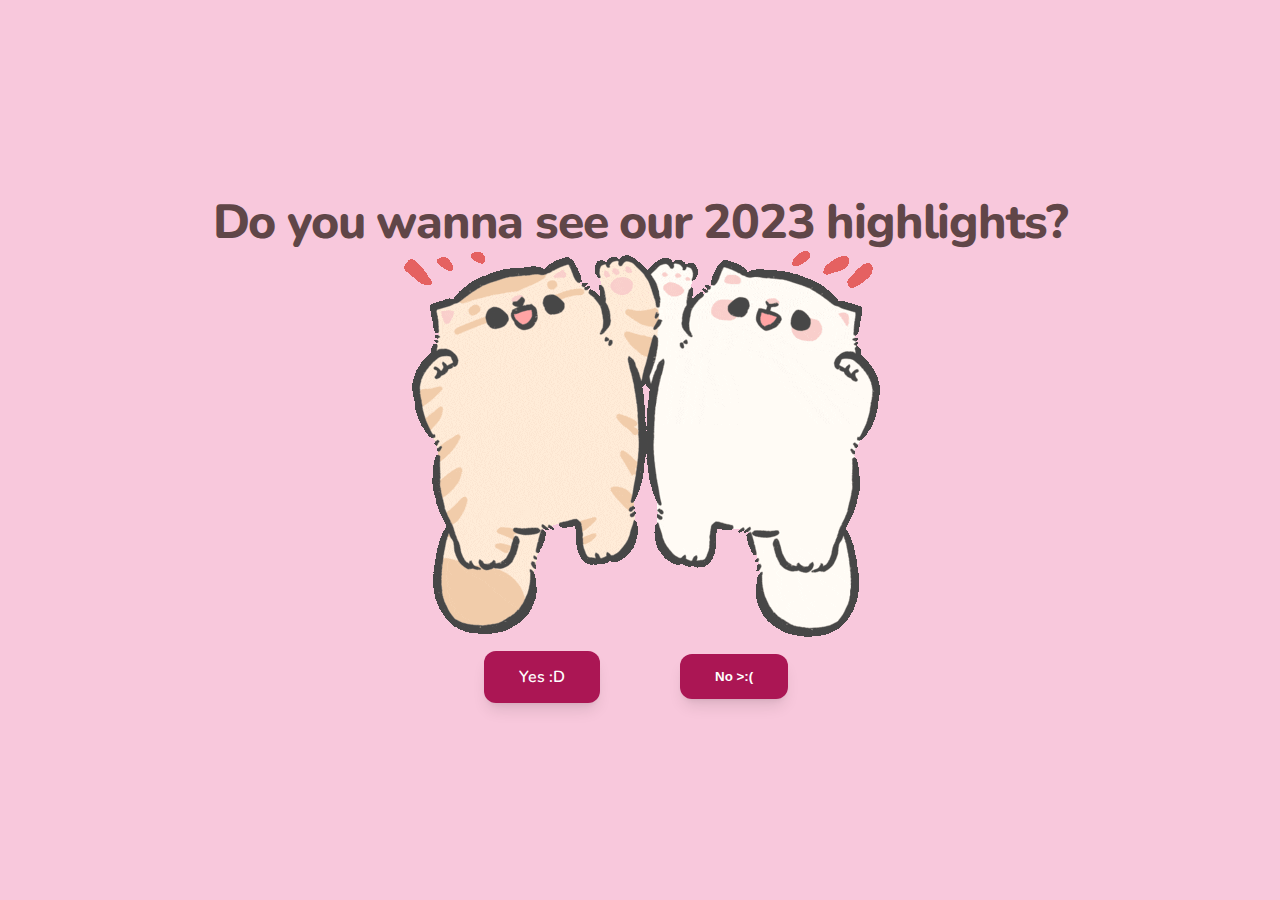
<file: index.html>
<!DOCTYPE html>
<html lang="en">
  <head>
    <meta charset="UTF-8" />
    <meta name="title" content="2023 Highlights" />
    <meta
      name="description"
      content="Just for fun 🥰!!"
    />
    <meta http-equiv="Content-Type" content="text/html; charset=utf-8" />
    <meta name="language" content="English" />
    <meta name="viewport" content="width=device-width, initial-scale=1.0" />
    <link rel="stylesheet" href="index.css" />

    <title>Wanna see our 2023 highlights?</title>

    <link rel="preconnect" href="https://fonts.googleapis.com" />
    <link rel="preconnect" href="https://fonts.gstatic.com" crossorigin />
    <link
      href="https://fonts.googleapis.com/css2?family=Nunito:wght@400;600&display=swap"
      rel="stylesheet"
    />

    <script>
      function randomPositioning() {
        const noButtonElement = document.getElementById("cant");
        const { width, height } = noButtonElement.getBoundingClientRect();

        const x = Math.random() * (window.innerWidth - width);
        const y = Math.random() * (window.innerHeight - height);

        noButtonElement.style.left = `${x}px`;
        noButtonElement.style.top = `${y}px`;
      }

      window.addEventListener("load", () => {
        const noButtonElement = document.getElementById("cant");
        const { x, y, width, height } = noButtonElement.getBoundingClientRect();

        noButtonElement.style.position = "absolute";
        noButtonElement.style.top = `${y}px`;
        noButtonElement.style.left = `${x}px`;
        noButtonElement.style.transition = `left 0.3s, top 0.3s`;
      });
    </script>
  </head>
  <body>
    <div class="container">
      <h1>Do you wanna see our 2023 highlights?</h1>

      <img
        src="cute.gif"
        alt="Cute animated illustration"
        draggable="false"
      />

      <noscript>
        <meta http-equiv="refresh" content="0;url=nojs.html" />
      </noscript>

      <div class="answer">
        <a href="yes.html">Yes :D</a>
        <button
          id="cant"
          onmouseover="randomPositioning()"
          onclick="randomPositioning()"
        >
          No >:(
        </button>
      </div>
    </div>
  </body>
</html>
</file>
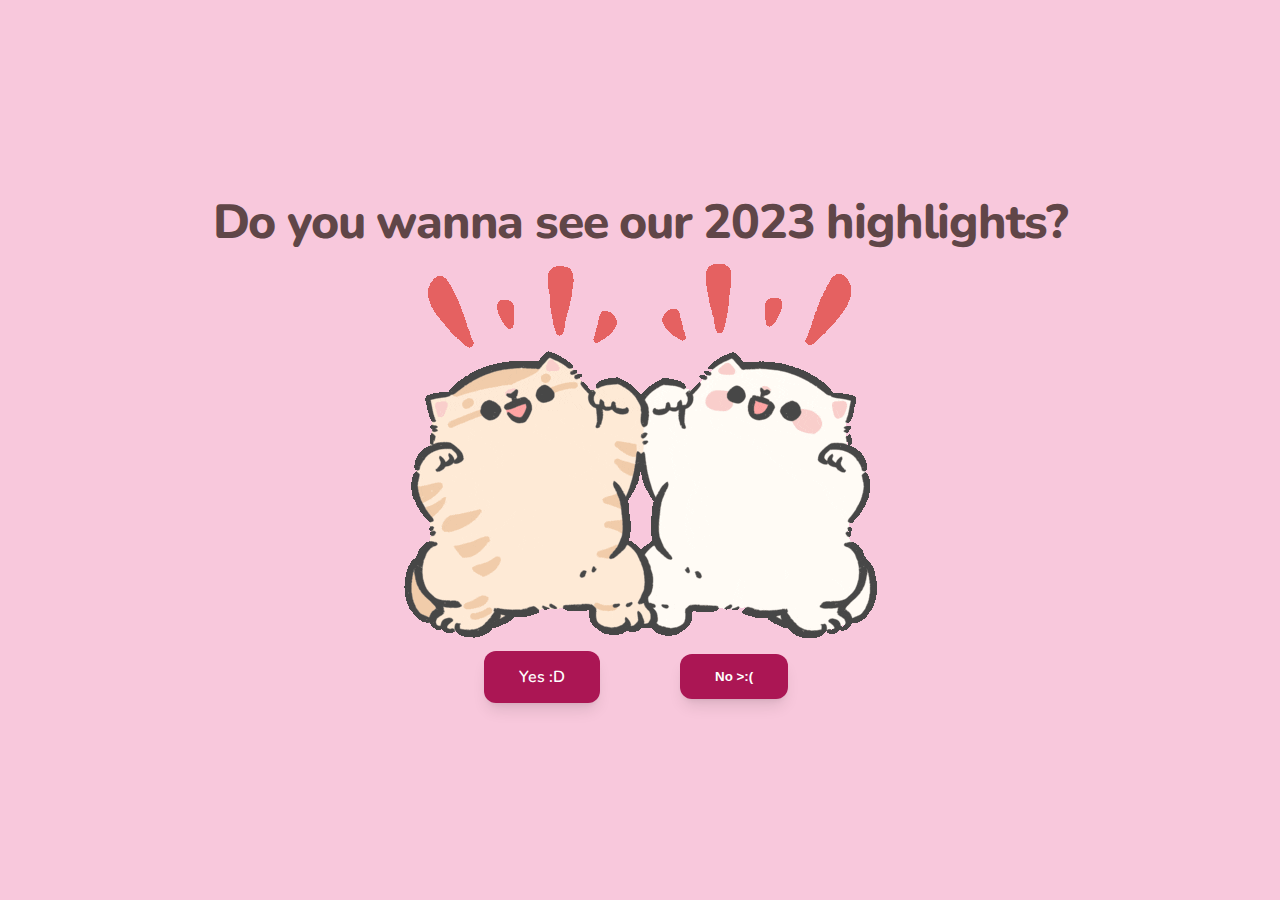
<file: nojs.html>
<!DOCTYPE html>
<html lang="en">
  <head>
    <meta charset="UTF-8" />
    <meta name="title" content="Do you wanna go out with me?" />
    <meta
      name="description"
      content="A cute website to ask for your lover for a date 🥰!!"
    />
    <meta name="keywords" content="dating,lover,love" />
    <meta name="robots" content="index, follow" />
    <meta http-equiv="Content-Type" content="text/html; charset=utf-8" />
    <meta name="language" content="English" />
    <meta name="author" content="elifgazioglu, yavuzkoca, samocodes" />
    <meta name="viewport" content="width=device-width, initial-scale=1.0" />

    <link rel="stylesheet" href="nojs.css" />

    <title>Please enable javascript :(</title>

    <link rel="preconnect" href="https://fonts.googleapis.com" />
    <link rel="preconnect" href="https://fonts.gstatic.com" crossorigin />
    <link
      href="https://fonts.googleapis.com/css2?family=Nunito:wght@400;600&display=swap"
      rel="stylesheet"
    />

    <script>
      window.addEventListener("load", () => {
        window.location.href = "/index.html";
      });
    </script>
  </head>
  <body>
    <div class="container">
      <h1>Please enable javascript to view that page!</h1>
    </div>
  </body>
</html>
</file>
<file: index.css>
* {
    margin: 0;
    padding: 0;
    box-sizing: border-box;
  }
  
  body {
    height: 100vh;
    color: white;
    font-family: "Nunito", system-ui, sans-serif;
    background-color: #f8c8dc;
  }
  
  .container {
    height: 100%;
    display: flex;
    align-items: center;
    flex-direction: column;
    justify-content: center;
  }
  
  h1 {
    font-weight: 800;
    font-size: 2.25rem;
    line-height: 2.5rem;
    color: #604648;
    scroll-margin: 5rem;
    letter-spacing: -0.025em;
  }
  
  @media (min-width: 1024px) {
    h1 {
      font-size: 3rem;
      line-height: 1;
    }
  }
  
  .answer {
    gap: 5rem;
    display: grid;
    grid-template-columns: 1fr 1fr;
    align-items: center;
    justify-content: center;
  }
  
  .answer > * {
    background-color: #ab1654;
    color: white;
    font-weight: 600;
    padding: 15px 35px;
  
    border: none;
    outline: none;
    border-radius: 12px;
  
    cursor: pointer;
    transition: opacity 0.1s ease-in-out;
  
    text-decoration: none;
    box-shadow: 0 10px 15px -3px rgb(0 0 0 / 0.1), 0 4px 6px -4px rgb(0 0 0 / 0.1);
  }
  
  .answer > *:hover {
    opacity: 0.9;
  }
  
  .answer > *:not(#cant):focus-within {
    outline: 3px solid #ab1654;
    outline-offset: 2px;
  }
</file>
<file: nojs.css>
* {
    margin: 0;
    padding: 0;
    box-sizing: border-box;
  }
  
  body {
    height: 100vh;
    color: white;
    font-family: "Nunito", system-ui, sans-serif;
    background-color: #f8c8dc;
  }
  
  .container {
    height: 100%;
    display: flex;
    align-items: center;
    flex-direction: column;
    justify-content: center;
  }
  
  h1 {
    font-weight: 800;
    font-size: 2.25rem;
    line-height: 2.5rem;
    color: #604648;
  
    scroll-margin: 5rem;
    letter-spacing: -0.025em;
  }
  
  @media (min-width: 1024px) {
    h1 {
      font-size: 3rem;
      line-height: 1;
    }
  }
</file>
